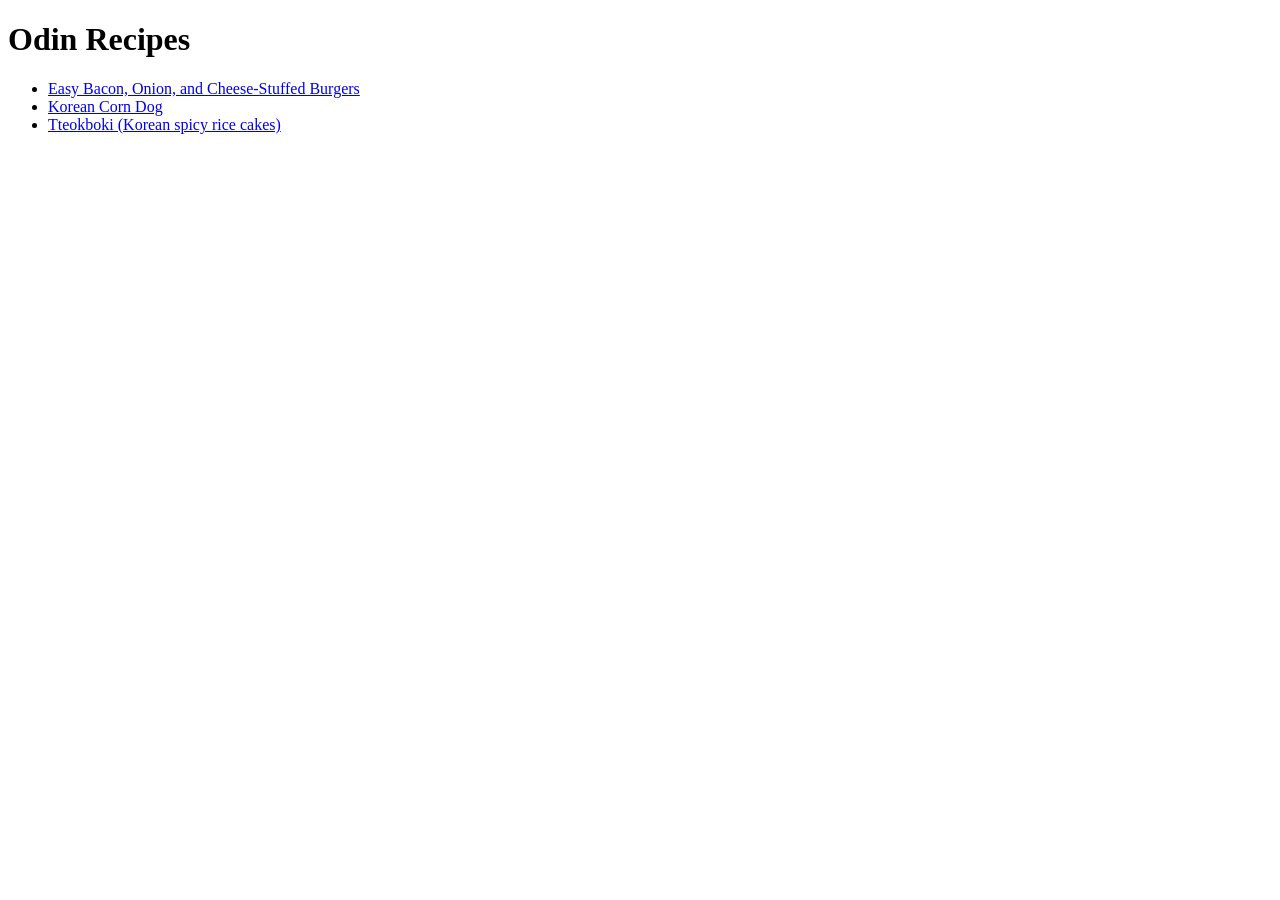
<file: index.html>
<!DOCTYPE html>
<html lang="en">
<head>
  <meta charset="UTF-8">
  <meta http-equiv="X-UA-Compatible" content="IE=edge">
  <meta name="viewport" content="width=device-width, initial-scale=Odin">
  <title>Odin Recipes</title>
</head>
<body>
  <h1>Odin Recipes</h1>

  <ul>
    <li><a href="./recipes/bacon-onion-cheese-burger.html">Easy Bacon, Onion, and Cheese-Stuffed Burgers</a></li>
    <li><a href="./recipes/korean-corn-dog.html">Korean Corn Dog</a></li>
    <li><a href="./recipes/tteokboki.html">Tteokboki (Korean spicy rice cakes)</a></li>
  </ul>
  
</body>
</html>
</file>
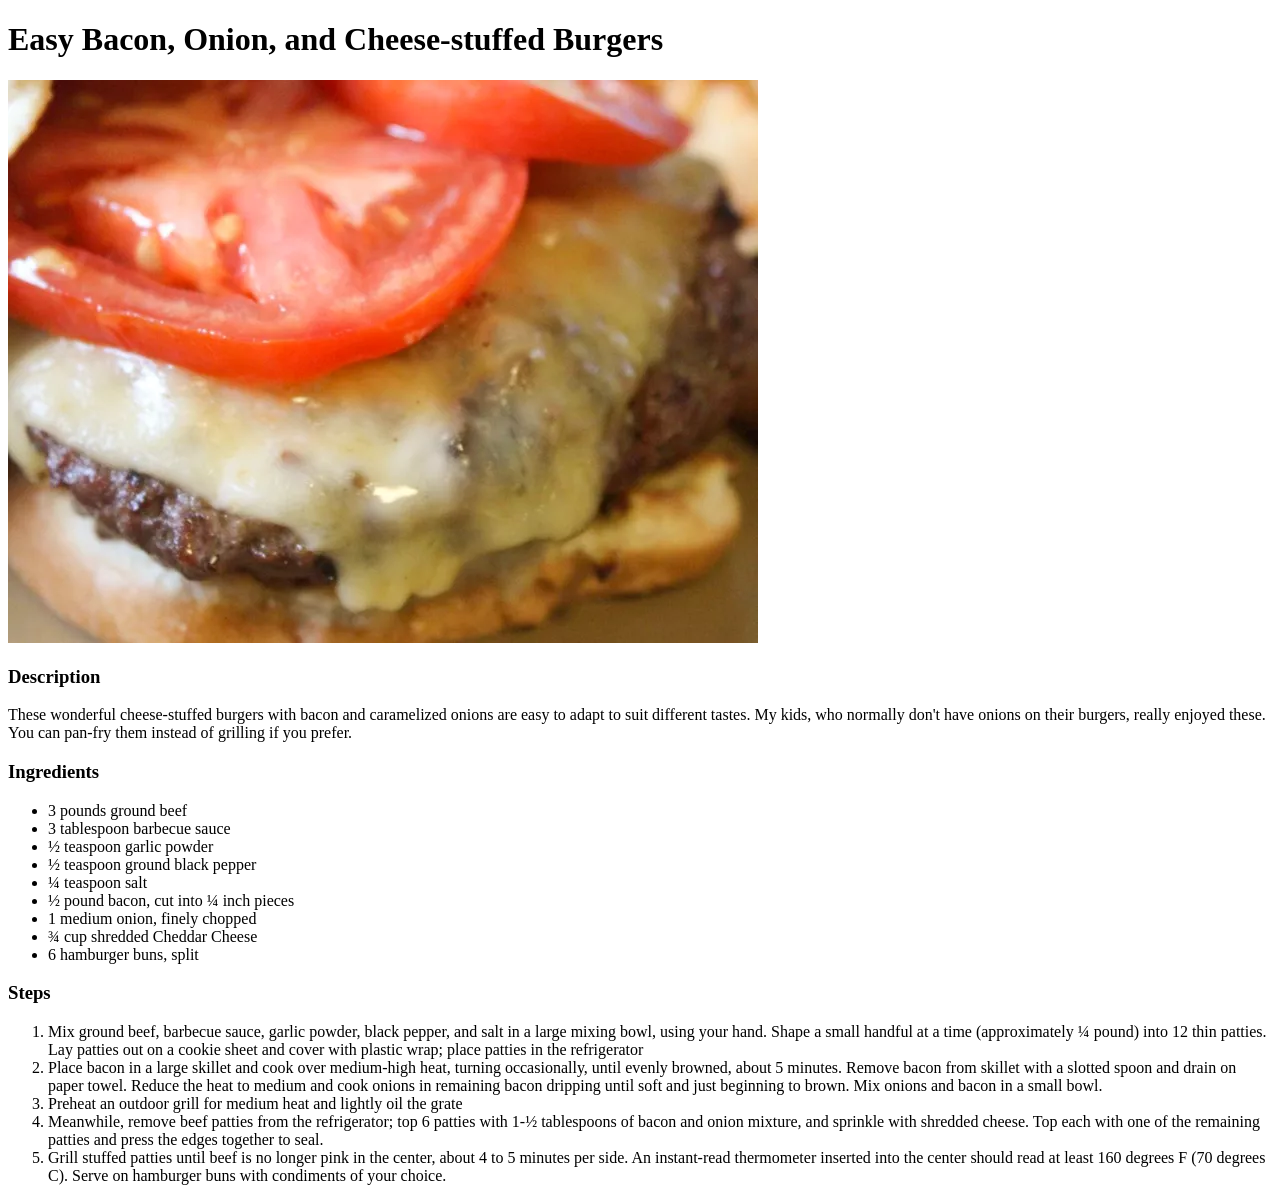
<file: recipes/bacon-onion-cheese-burger.html>
<!DOCTYPE html>
<html lang="en">
<head>
  <meta charset="UTF-8">
  <meta http-equiv="X-UA-Compatible" content="IE=edge">
  <meta name="viewport" content="width=device-width, initial-scale=1.0">
  <title>Document</title>
</head>
<body>
  <h1>Easy Bacon, Onion, and Cheese-stuffed Burgers</h1>
  <img src="../images/cheese-burger.webp" alt="Cheese burger with oozing cheese">
  <h3>Description</h3>
  <p>
    These wonderful cheese-stuffed burgers with bacon and caramelized onions are easy to adapt to suit different tastes. My kids, who normally don't have onions on their burgers, really enjoyed these. You can pan-fry them instead of grilling if you prefer.
  </p>

  <h3>Ingredients</h3>
  <ul>
    <li>3 pounds ground beef</li>
    <li>3 tablespoon barbecue sauce</li>
    <li>&half; teaspoon garlic powder</li>
    <li>&half; teaspoon ground black pepper</li>
    <li>&frac14; teaspoon salt</li>
    <li>&half; pound bacon, cut into &frac14; inch pieces</li>
    <li>1 medium onion, finely chopped</li>
    <li>&frac34; cup shredded Cheddar Cheese</li>
    <li>6 hamburger buns, split</li>
  </ul>

  <h3>Steps</h3>
  <ol>
    <li>
      Mix ground beef, barbecue sauce, garlic powder, black pepper, and salt in a large mixing bowl, using your hand. Shape a small handful at a time (approximately &frac14; pound) into 12 thin patties. Lay patties out on a cookie sheet and cover with plastic wrap; place patties in the refrigerator
    </li>
    <li>
      Place bacon in a large skillet and cook over medium-high heat, turning occasionally, until evenly browned, about 5 minutes. Remove bacon from skillet with a slotted spoon and drain on paper towel. Reduce the heat to medium and cook onions in remaining bacon dripping until soft and just beginning to brown. Mix onions and bacon in a small bowl.
    </li>
    <li>
      Preheat an outdoor grill for medium heat and lightly oil the grate
    </li>
    <li>
      Meanwhile, remove beef patties from the refrigerator; top 6 patties with 1-&half; tablespoons of bacon and onion mixture, and sprinkle with shredded cheese. Top each with one of the remaining patties and press the edges together to seal.
    </li>
    <li>
      Grill stuffed patties until beef is no longer pink in the center, about 4 to 5 minutes per side. An instant-read thermometer inserted into the center should read at least 160 degrees F (70 degrees C). Serve on hamburger buns with condiments of your choice.
    </li>
  </ol>
</body>
</html>
</file>
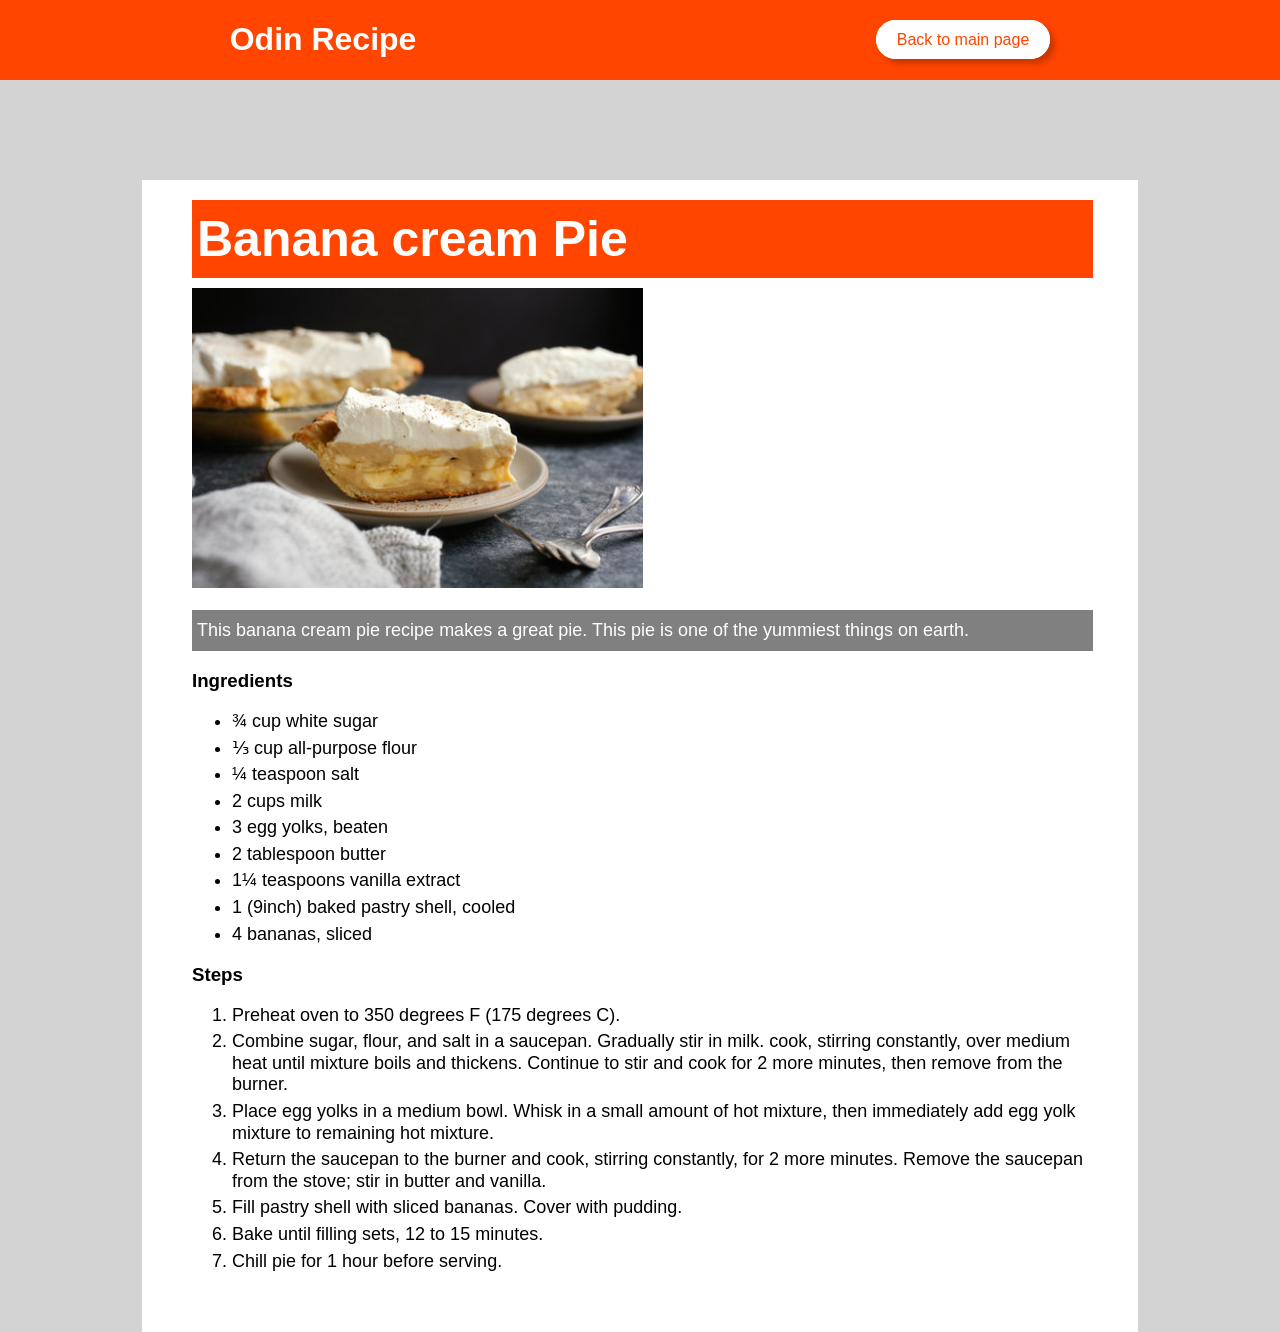
<file: recipes/banancreampie.html>
<!DOCTYPE html>
<html lang="en">

<head>
  <meta charset="UTF-8">
  <meta http-equiv="X-UA-Compatible" content="IE=edge">
  <meta name="viewport" content="width=device-width, initial-scale=1.0">
  <link rel="stylesheet" href="../style/recipe.css">
  <title>The Odin Recipes</title>
</head>

<body>
  <header class='flex-container'>
    <div class="logo">
      <h1>Odin Recipe</h1>
    </div>
    <div class="back-link">
      <a href="../index.html">Back to main page</a>
    </div>
  </header>
  <main class="page-wrapper">
    <article>
      <h1>Banana cream Pie</h1>
      <img src="../images/banana-cream-pie.jpg" alt="Picture of banana cream pie">
      <p class='subtitle'>
        This banana cream pie recipe makes a great pie. This pie is one of the yummiest things on earth.
      </p>

      <h3>Ingredients</h3>
      <ul>
        <li>&frac34; cup white sugar</li>
        <li>&frac13; cup all-purpose flour</li>
        <li>&frac14; teaspoon salt</li>
        <li>2 cups milk</li>
        <li>3 egg yolks, beaten</li>
        <li>2 tablespoon butter</li>
        <li>1&frac14; teaspoons vanilla extract</li>
        <li>1 (9inch) baked pastry shell, cooled</li>
        <li>4 bananas, sliced</li>
      </ul>

      <h3>Steps</h3>
      <ol>
        <li>
          Preheat oven to 350 degrees F (175 degrees C).
        </li>
        <li>
          Combine sugar, flour, and salt in a saucepan. Gradually stir in milk. cook, stirring constantly, over medium
          heat
          until mixture boils and thickens. Continue to stir and cook for 2 more minutes, then remove from the burner.
        </li>
        <li>
          Place egg yolks in a medium bowl. Whisk in a small amount of hot mixture, then immediately add egg yolk
          mixture to
          remaining hot mixture.
        </li>
        <li>
          Return the saucepan to the burner and cook, stirring constantly, for 2 more minutes. Remove the saucepan from
          the
          stove; stir in butter and vanilla.
        </li>
        <li>
          Fill pastry shell with sliced bananas. Cover with pudding.
        </li>
        <li>
          Bake until filling sets, 12 to 15 minutes.
        </li>
        <li>
          Chill pie for 1 hour before serving.
        </li>
      </ol>
    </article>
  </main>

</body>

</html>
</file>
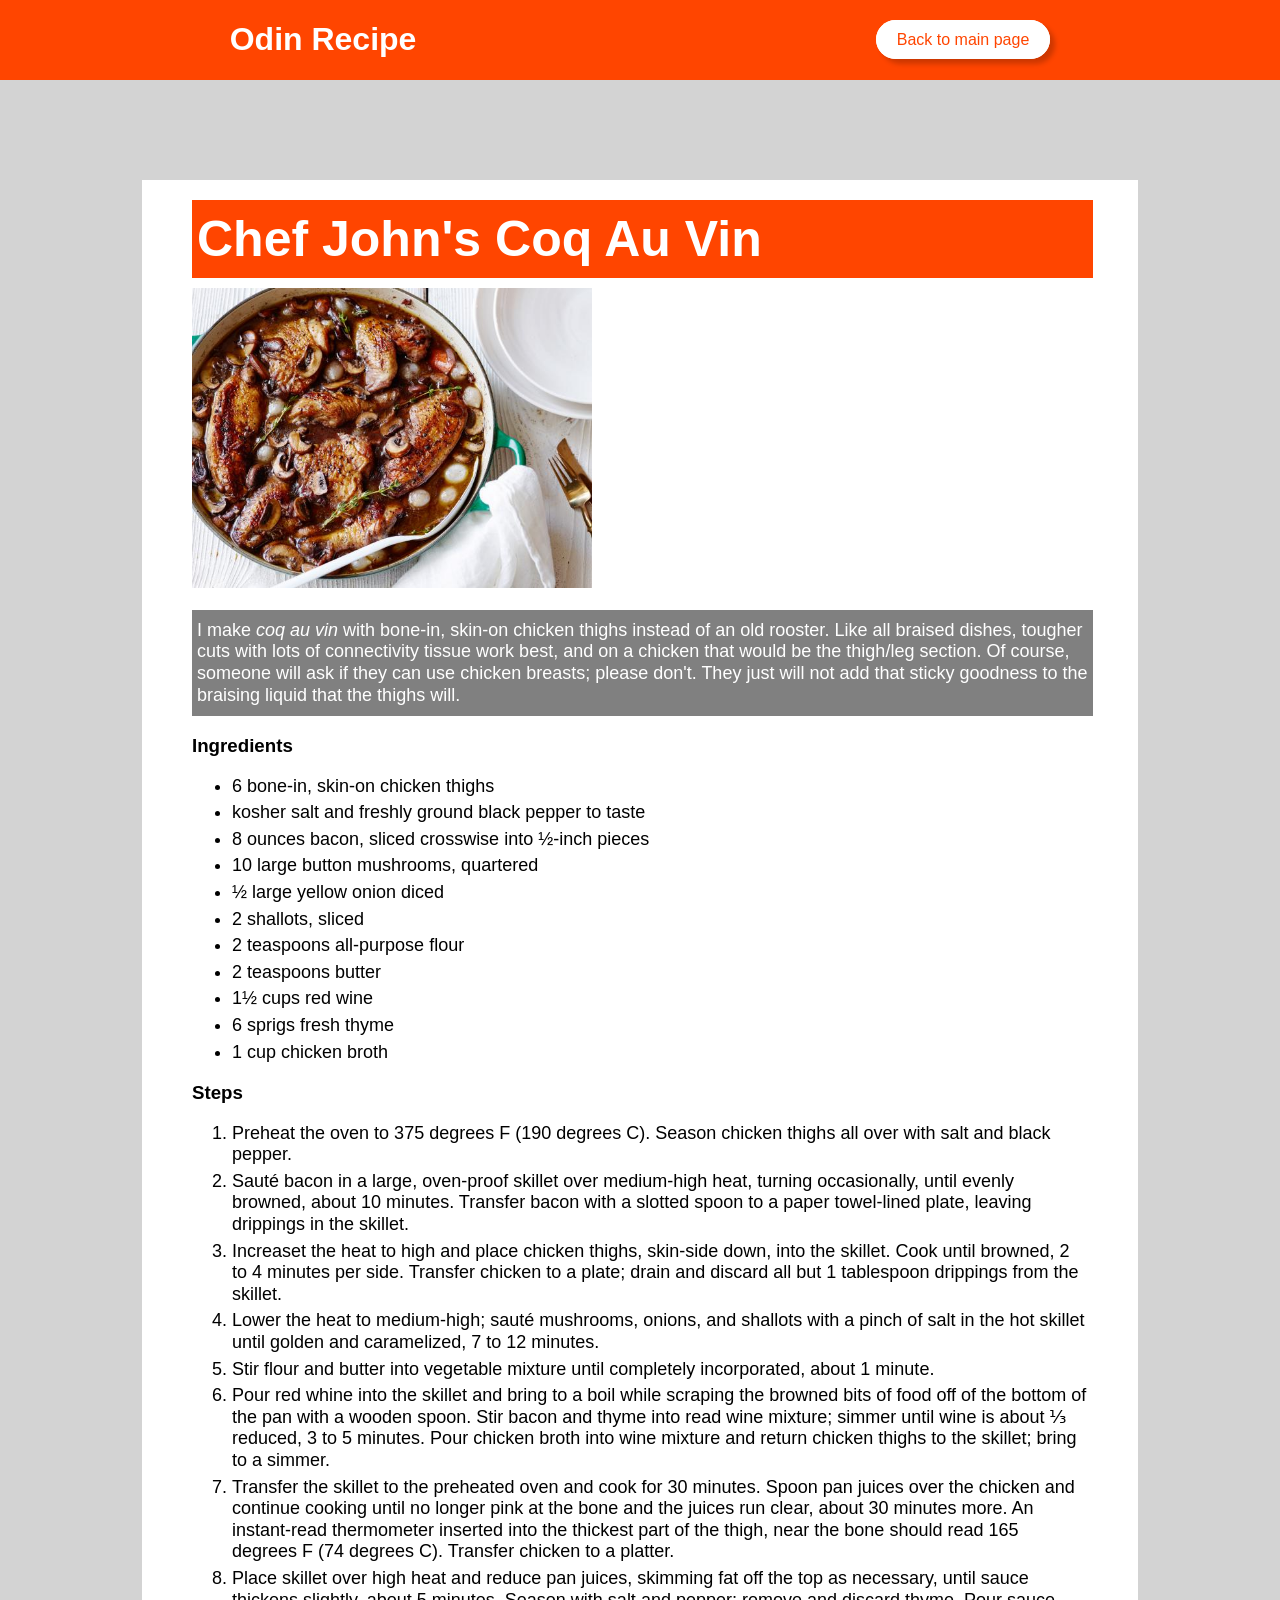
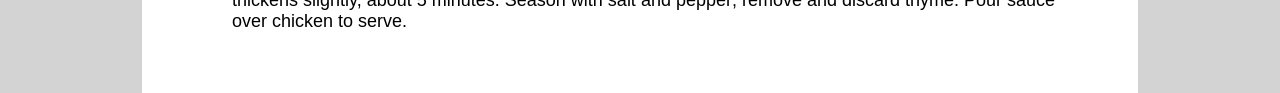
<file: recipes/coqauvin.html>
<!DOCTYPE html>
<html lang="en">

<head>
  <meta charset="UTF-8">
  <meta http-equiv="X-UA-Compatible" content="IE=edge">
  <meta name="viewport" content="width=device-width, initial-scale=1.0">
  <title>The Odin Recipes</title>
  <link rel="stylesheet" href="../style/recipe.css">
</head>

<body>
  <header class='flex-container'>
    <div class="logo">
      <h1>Odin Recipe</h1>
    </div>
    <div class="back-link">
      <a href="../index.html">Back to main page</a>
    </div>
  </header>
  <main class="page-wrapper">
    <article>
      <h1>Chef John's Coq Au Vin</h1>
      <img src="../images/coq-au-vin.jpeg" alt="Picture of coq au vin">
      <p class='subtitle'>
        I make <em>coq au vin</em> with bone-in, skin-on chicken thighs instead of an old rooster. Like all braised
        dishes,
        tougher cuts with lots of connectivity tissue work best, and on a chicken that would be the thigh/leg section.
        Of
        course, someone will ask if they can use chicken breasts; please don't. They just will not add that sticky
        goodness
        to the braising liquid that the thighs will.
      </p>

      <h3>Ingredients</h3>
      <ul>
        <li>6 bone-in, skin-on chicken thighs</li>
        <li>kosher salt and freshly ground black pepper to taste</li>
        <li>8 ounces bacon, sliced crosswise into &frac12;-inch pieces</li>
        <li>10 large button mushrooms, quartered</li>
        <li>&frac12; large yellow onion diced</li>
        <li>2 shallots, sliced</li>
        <li>2 teaspoons all-purpose flour</li>
        <li>2 teaspoons butter</li>
        <li>1&frac12; cups red wine</li>
        <li>6 sprigs fresh thyme</li>
        <li>1 cup chicken broth</li>
      </ul>

      <h3>Steps</h3>
      <ol>
        <li>
          Preheat the oven to 375 degrees F (190 degrees C). Season chicken thighs all over with salt and black pepper.
        </li>
        <li>
          Sauté bacon in a large, oven-proof skillet over medium-high heat, turning occasionally, until evenly browned,
          about 10
          minutes. Transfer bacon with a slotted spoon to a paper towel-lined plate, leaving drippings in the skillet.
        </li>
        <li>
          Increaset the heat to high and place chicken thighs, skin-side down, into the skillet. Cook until browned, 2
          to 4
          minutes per side. Transfer chicken to a plate; drain and discard all but 1 tablespoon drippings from the
          skillet.
        </li>
        <li>
          Lower the heat to medium-high; sauté mushrooms, onions, and shallots with a pinch of salt in the hot skillet
          until
          golden and caramelized, 7 to 12 minutes.
        </li>
        <li>
          Stir flour and butter into vegetable mixture until completely incorporated, about 1 minute.
        </li>
        <li>
          Pour red whine into the skillet and bring to a boil while scraping the browned bits of food off of the bottom
          of
          the pan with a wooden spoon. Stir bacon and thyme into read wine mixture; simmer until wine is about &frac13;
          reduced, 3 to 5 minutes. Pour chicken broth into wine mixture and return chicken thighs to the skillet; bring
          to a
          simmer.
        </li>
        <li>
          Transfer the skillet to the preheated oven and cook for 30 minutes. Spoon pan juices over the chicken and
          continue
          cooking until no longer pink at the bone and the juices run clear, about 30 minutes more. An instant-read
          thermometer inserted into the thickest part of the thigh, near the bone should read 165 degrees F (74 degrees
          C).
          Transfer chicken to a platter.
        </li>
        <li>
          Place skillet over high heat and reduce pan juices, skimming fat off the top as necessary, until sauce
          thickens
          slightly, about 5 minutes. Season with salt and pepper; remove and discard thyme. Pour sauce over chicken to
          serve.
        </li>
      </ol>
    </article>
  </main>

</body>

</html>
</file>
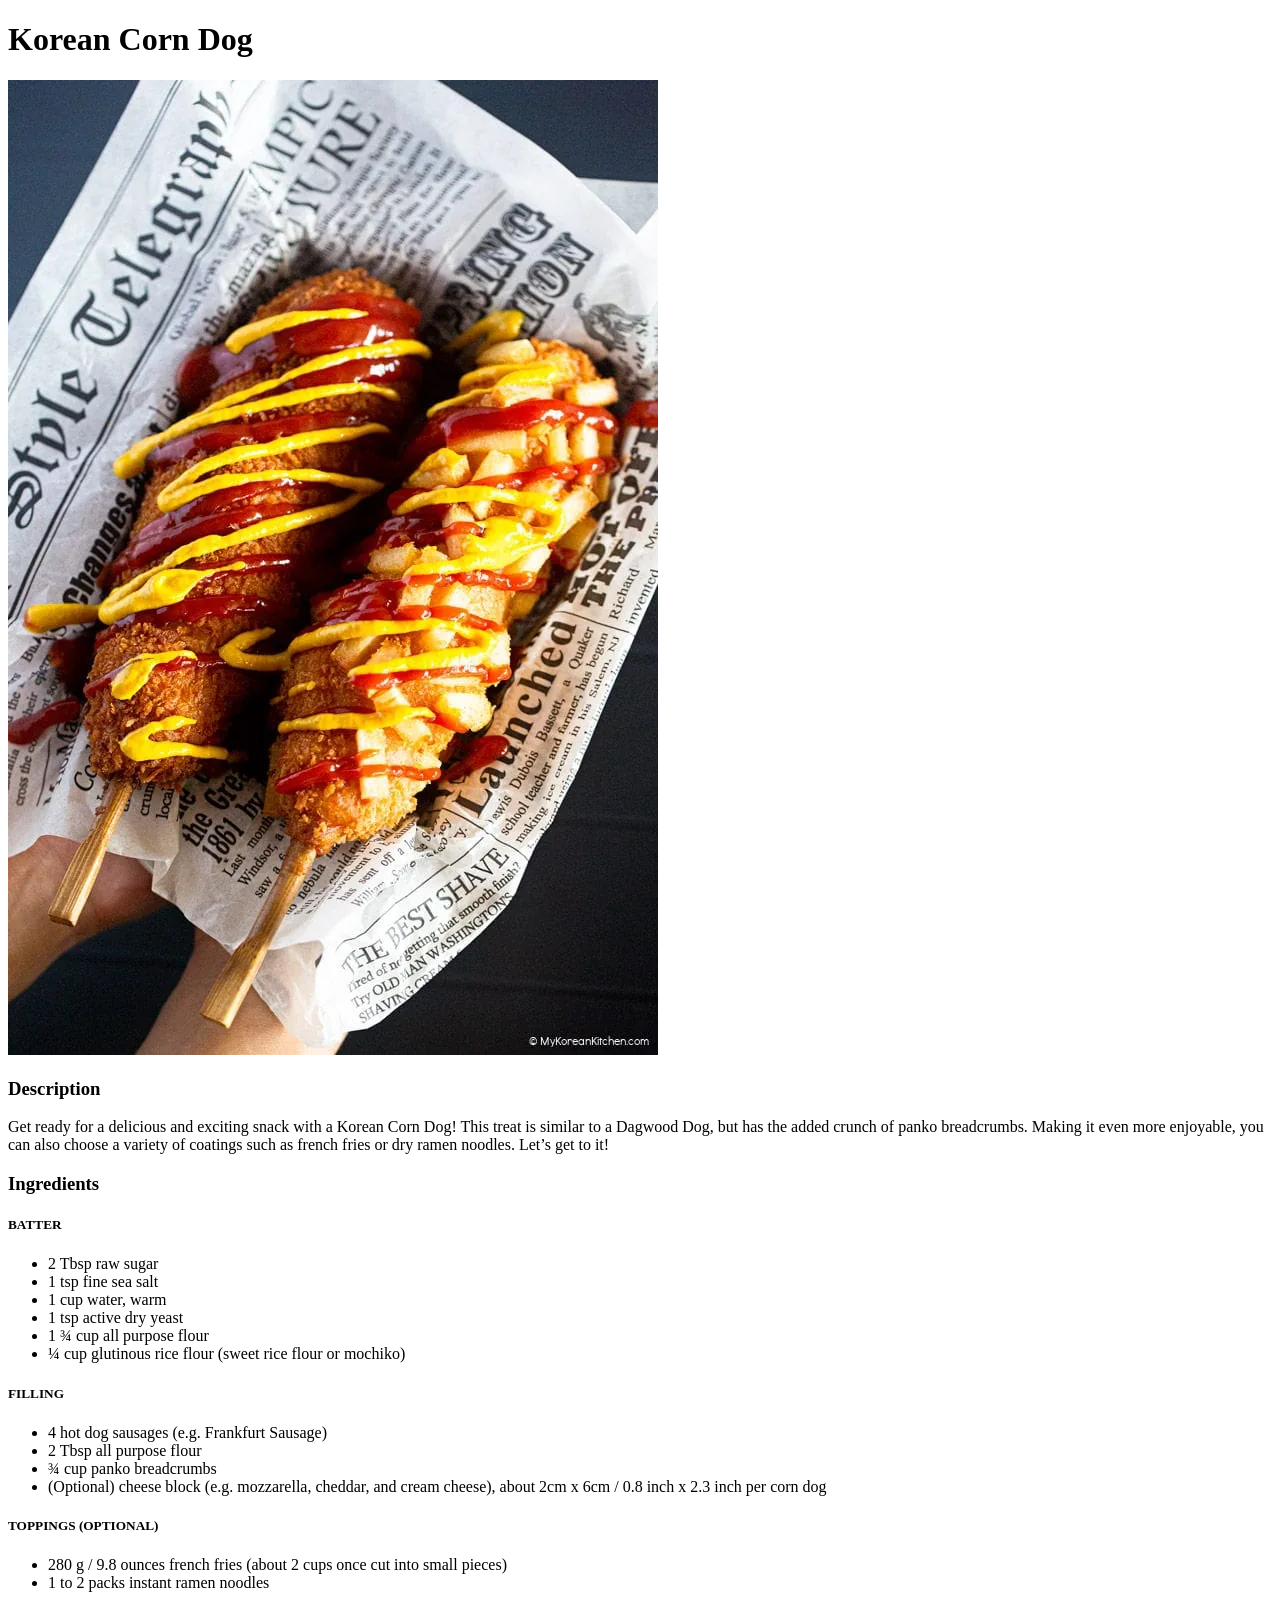
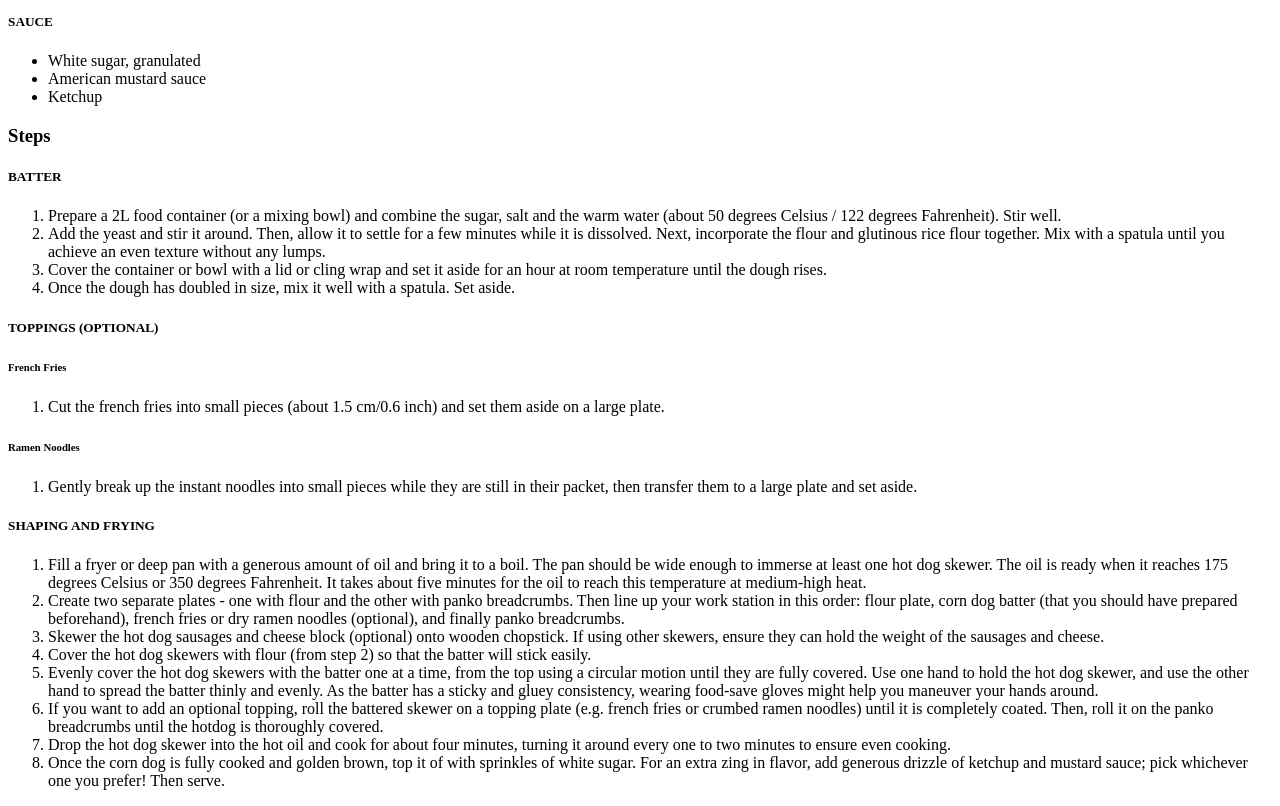
<file: recipes/korean-corn-dog.html>
<!DOCTYPE html>
<html lang="en">
<head>
  <meta charset="UTF-8">
  <meta http-equiv="X-UA-Compatible" content="IE=edge">
  <meta name="viewport" content="width=device-width, initial-scale=1.0">
  <title>Document</title>
</head>
<body>
  <h1>Korean Corn Dog</h1>
  <img src="../images/Korean-Corn-Dog.webp" alt="Korean corn dog served with mustard and ketchup on a newspaper wrapped">
  <h3>Description</h3>
  <p>
    Get ready for a delicious and exciting snack with a Korean Corn Dog! This treat is similar to a Dagwood Dog, but has the added crunch of panko breadcrumbs. Making it even more enjoyable, you can also choose a variety of coatings such as french fries or dry ramen noodles. Let’s get to it!
  </p>

  <h3>Ingredients</h3>
  <h5>BATTER</h5>
  <ul>
    <li>2 Tbsp raw sugar</li>
    <li>1 tsp fine sea salt</li>
    <li>1 cup water, warm</li>
    <li>1 tsp active dry yeast</li>
    <li>1 &frac34; cup all purpose flour</li>
    <li>&frac14; cup glutinous rice flour (sweet rice flour or mochiko)</li>
  </ul>
  <h5>FILLING</h5>
  <ul>
    <li>4 hot dog sausages (e.g. Frankfurt Sausage)</li>
    <li>2 Tbsp all purpose flour</li>
    <li>&frac34; cup panko breadcrumbs</li>
    <li>(Optional) cheese block (e.g. mozzarella, cheddar, and cream cheese), about 2cm x 6cm / 0.8 inch x 2.3 inch per corn dog</li>
  </ul>
  <h5>TOPPINGS (OPTIONAL)</h5>
  <ul>
    <li>280 g / 9.8 ounces french fries (about 2 cups once cut into small pieces)</li>
    <li>1 to 2 packs instant ramen noodles</li>
  </ul>
  <h5>SAUCE</h5>
  <ul>
    <li>White sugar, granulated</li>
    <li>American mustard sauce</li>
    <li>Ketchup</li>
  </ul>

  <h3>Steps</h3>
  <h5>BATTER</h5>
  <ol>
    <li>
      Prepare a 2L food container (or a mixing bowl) and combine the sugar, salt and the warm water (about 50 degrees Celsius / 122 degrees Fahrenheit). Stir well.
    </li>
    <li>
      Add the yeast and stir it around. Then, allow it to settle for a few minutes while it is dissolved. Next, incorporate the flour and glutinous rice flour together. Mix with a spatula until you achieve an even texture without any lumps.
    </li>
    <li>
      Cover the container or bowl with a lid or cling wrap and set it aside for an hour at room temperature until the dough rises.
    </li>
    <li>
      Once the dough has doubled in size, mix it well with a spatula. Set aside.
    </li>
  </ol>
  <h5>TOPPINGS (OPTIONAL)</h5>
  <h6>French Fries</h6>
  <ol>
    <li>Cut the french fries into small pieces (about 1.5 cm/0.6 inch) and set them aside on a large plate.</li>
  </ol>
  <h6>Ramen Noodles</h6>
  <ol>
    <li>
      Gently break up the instant noodles into small pieces while they are still in their packet, then transfer them to a large plate and set aside.
    </li>
  </ol>

  <h5>SHAPING AND FRYING</h5>
  <ol>
    <li>
      Fill a fryer or deep pan with a generous amount of oil and bring it to a boil. The pan should be wide enough to immerse at least one hot dog skewer. The oil is ready when it reaches 175 degrees Celsius or 350 degrees Fahrenheit. It takes about five minutes for the oil to reach this temperature at medium-high heat.
    </li>
    <li>
      Create two separate plates - one with flour and the other with panko breadcrumbs. Then line up your work station in this order: flour plate, corn dog batter (that you should have prepared beforehand), french fries or dry ramen noodles (optional), and finally panko breadcrumbs.
    </li>
    <li>
      Skewer the hot dog sausages and cheese block (optional) onto wooden chopstick. If using other skewers, ensure they can hold the weight of the sausages and cheese.
    </li>
    <li>
      Cover the hot dog skewers with flour (from step 2) so that the batter will stick easily.
    </li>
    <li>
      Evenly cover the hot dog skewers with the batter one at a time, from the top using a circular motion until they are fully covered. Use one hand to hold the hot dog skewer, and use the other hand to spread the batter thinly and evenly. As the batter has a sticky and gluey consistency, wearing food-save gloves might help you maneuver your hands around.
    </li>
    <li>
      If you want to add an optional topping, roll the battered skewer on a topping plate (e.g. french fries or crumbed ramen noodles) until it is completely coated. Then, roll it on the panko breadcrumbs until the hotdog is thoroughly covered.
    </li>
    <li>
      Drop the hot dog skewer into the hot oil and cook for about four minutes, turning it around every one to two minutes to ensure even cooking.
    </li>
    <li>
      Once the corn dog is fully cooked and golden brown, top it of with sprinkles of white sugar. For an extra zing in flavor, add generous drizzle of ketchup and mustard sauce; pick whichever one you prefer! Then serve.
    </li>
  </ol>
</body>
</html>
</file>
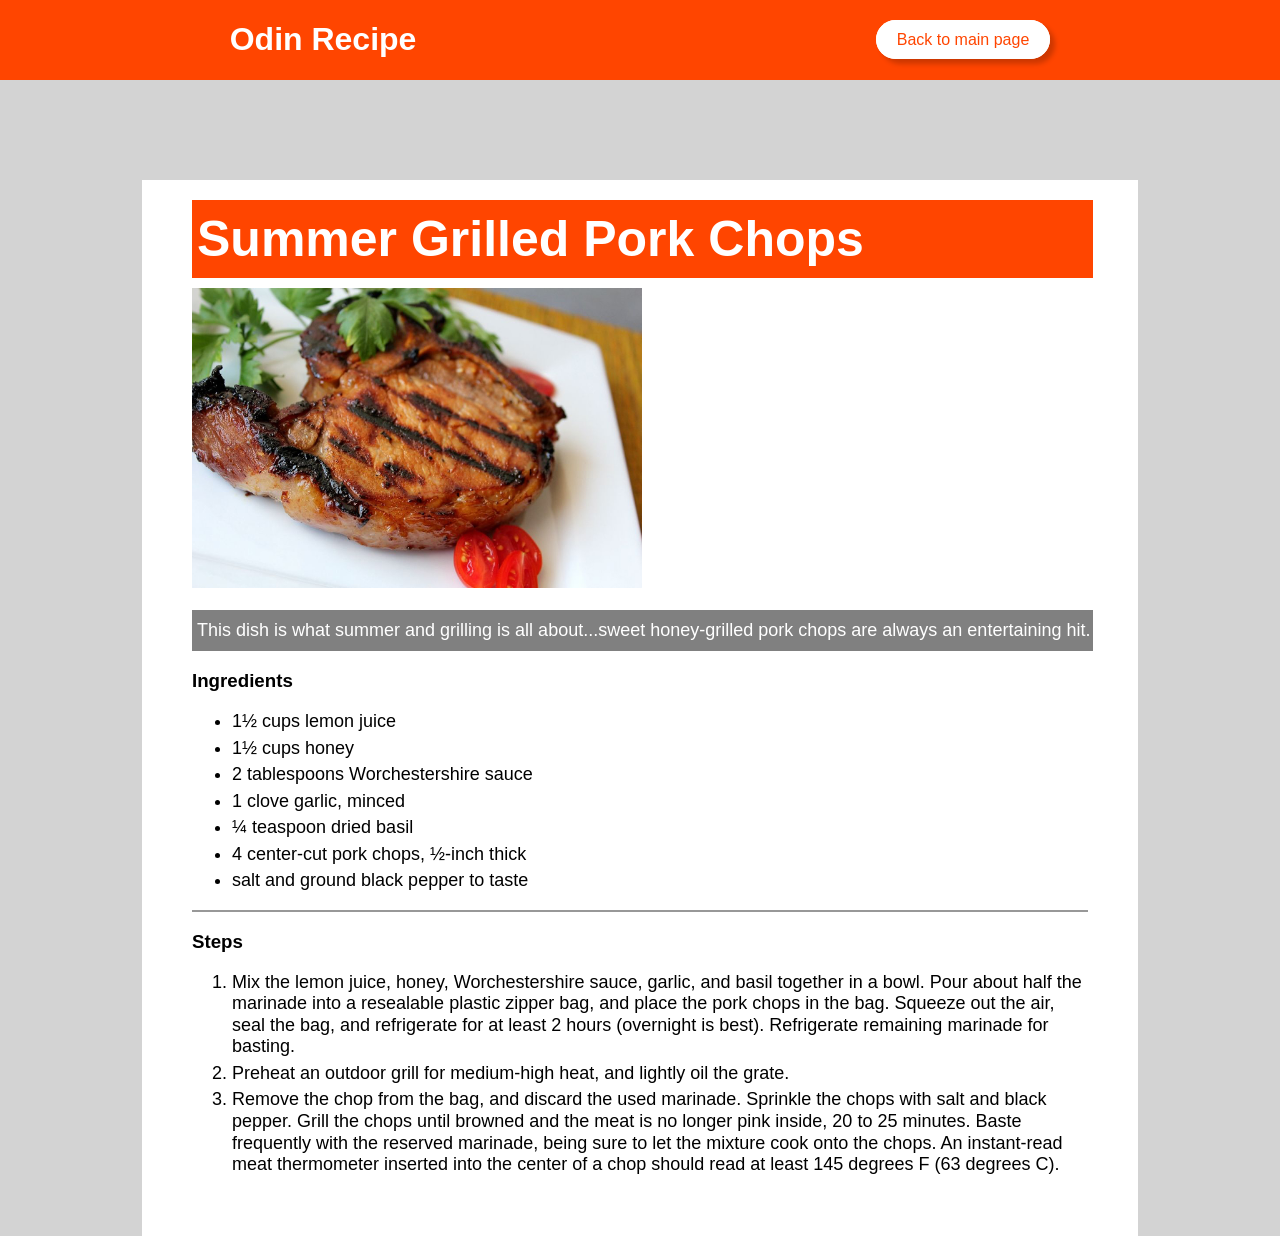
<file: recipes/porkchop.html>
<!DOCTYPE html>
<html lang="en">

<head>
  <meta charset="UTF-8">
  <meta http-equiv="X-UA-Compatible" content="IE=edge">
  <meta name="viewport" content="width=device-width, initial-scale=1.0">
  <title>The Odin Recipes</title>
  <link rel="stylesheet" href="../style/recipe.css">
</head>

<body>
  <header class='flex-container'>
    <div class="logo">
      <h1>Odin Recipe</h1>
    </div>
    <div class="back-link">
      <a href="../index.html">Back to main page</a>
    </div>
  </header>
  <main class='page-wrapper'>
    <article>
      <h1>Summer Grilled Pork Chops</h1>
      <img src="../images/summer-grilled-pork-chops.jpg" alt="Summer Grilled Pork Chops">
      <p class='subtitle'>This dish is what summer and grilling is all about...sweet honey-grilled pork chops are always
        an entertaining
        hit.
      </p>

      <h3>Ingredients</h3>
      <ul>
        <li>1&frac12; cups lemon juice</li>
        <li>1&frac12; cups honey</li>
        <li>2 tablespoons Worchestershire sauce</li>
        <li>1 clove garlic, minced</li>
        <li>&frac14; teaspoon dried basil</li>
        <li>4 center-cut pork chops, &frac12;-inch thick</li>
        <li>salt and ground black pepper to taste</li>
      </ul>
      <div class="line-break"></div>
      <h3>Steps</h3>
      <ol>
        <li>
          Mix the lemon juice, honey, Worchestershire sauce, garlic, and basil together in a bowl. Pour about half the
          marinade into a resealable plastic zipper bag, and place the pork chops in the bag. Squeeze out the air, seal
          the
          bag, and refrigerate for at least 2 hours (overnight is best). Refrigerate remaining marinade for basting.
        </li>
        <li>
          Preheat an outdoor grill for medium-high heat, and lightly oil the grate.
        </li>
        <li>
          Remove the chop from the bag, and discard the used marinade. Sprinkle the chops with salt and black pepper.
          Grill
          the chops until browned and the meat is no longer pink inside, 20 to 25 minutes. Baste frequently with the
          reserved marinade, being sure to let the mixture cook onto the chops. An instant-read meat thermometer
          inserted
          into the center of a chop should read at least 145 degrees F (63 degrees C).
        </li>
      </ol>
    </article>
  </main>

</body>

</html>
</file>
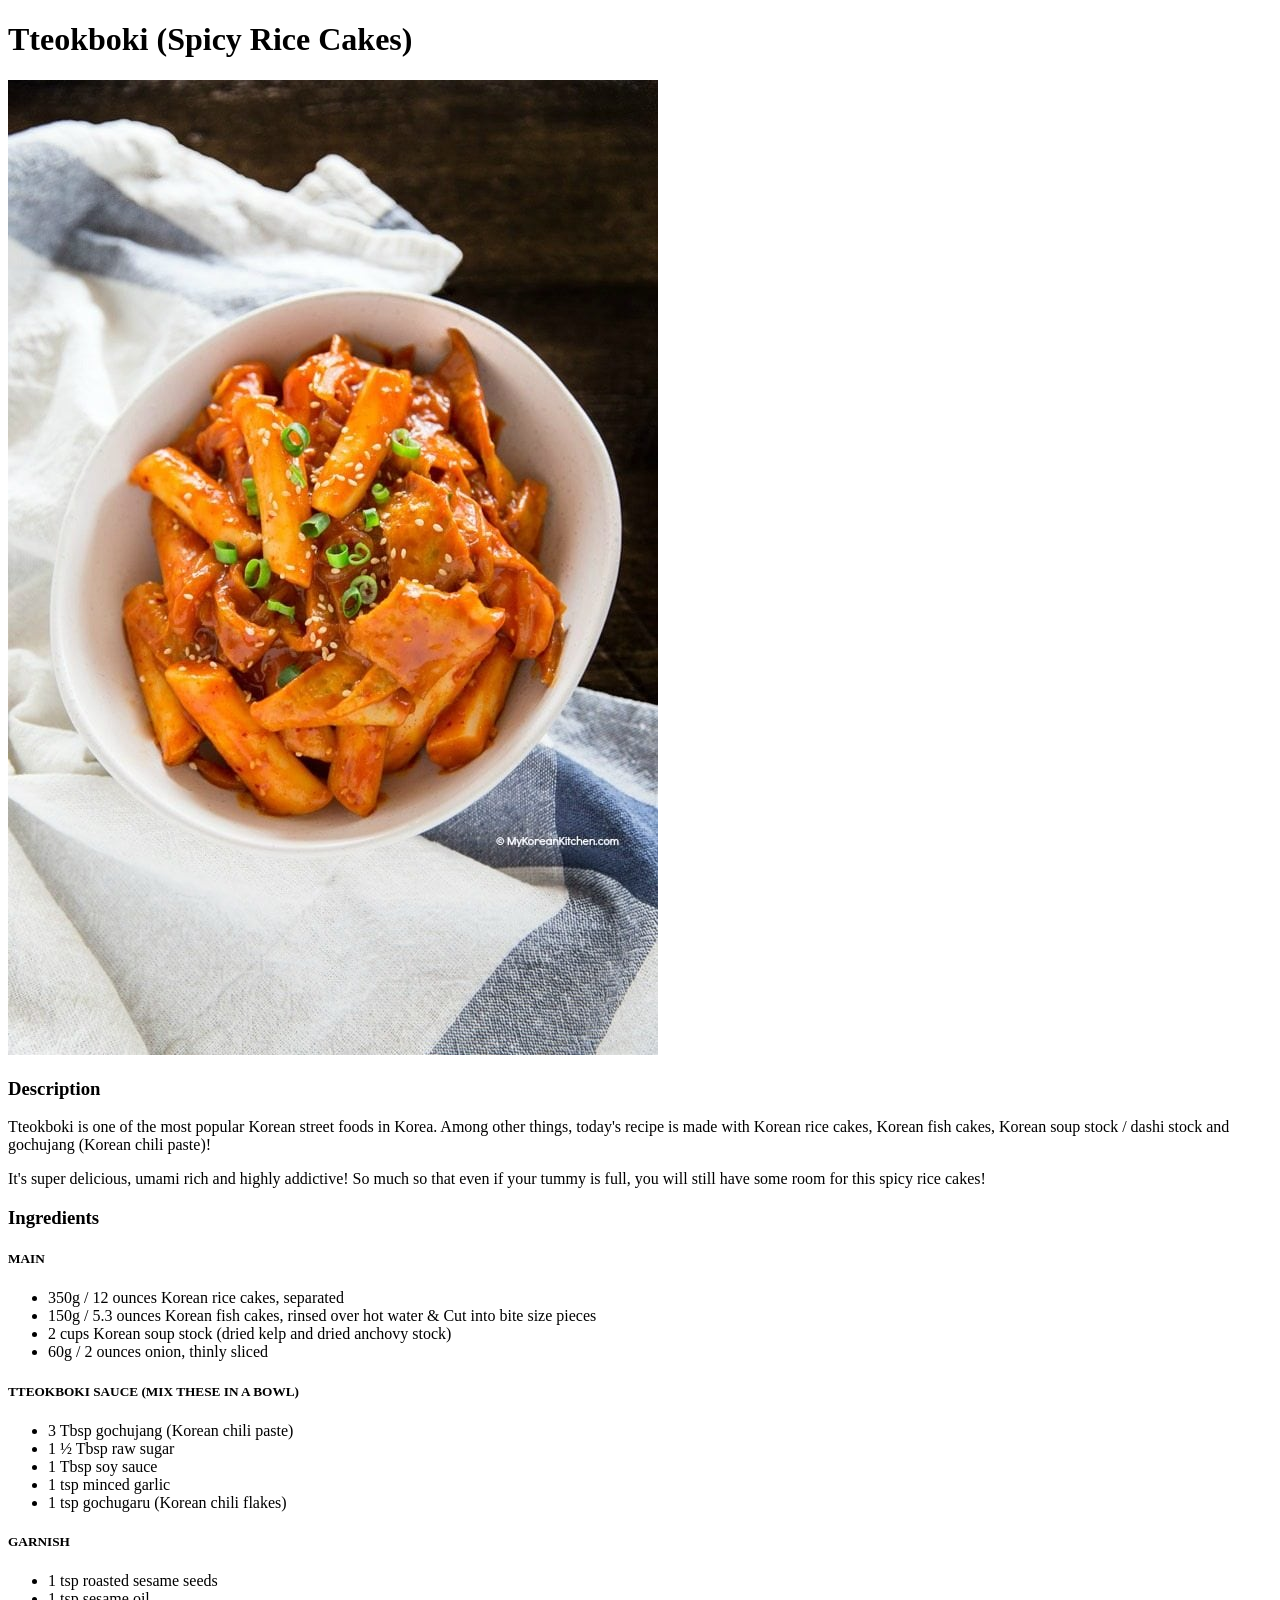
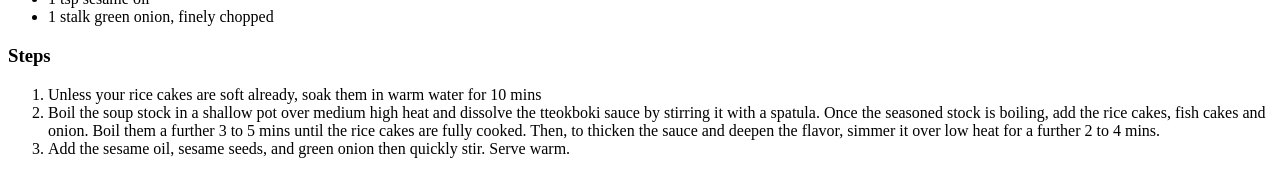
<file: recipes/tteokboki.html>
<!DOCTYPE html>
<html lang="en">
<head>
  <meta charset="UTF-8">
  <meta http-equiv="X-UA-Compatible" content="IE=edge">
  <meta name="viewport" content="width=device-width, initial-scale=1.0">
  <title>Document</title>
</head>
<body>
  <h1>Tteokboki (Spicy Rice Cakes)</h1>
  <img src="../images/Tteokbokki.jpg" alt="A bowl of delicious and spicy korean Tteokboki">
  <h3>Description</h3>
  <p>
    Tteokboki is one of the most popular Korean street foods in Korea. Among other things, today's recipe is made with Korean rice cakes, Korean fish cakes, Korean soup stock / dashi stock and gochujang (Korean chili paste)!
  </p>
  <p>
    It's super delicious, umami rich and highly addictive! So much so that even if your tummy is full, you will still have some room for this spicy rice cakes!
  </p>

  <h3>Ingredients</h3>
  <h5>MAIN</h5>
  <ul>
    <li>350g / 12 ounces Korean rice cakes, separated</li>
    <li>150g / 5.3 ounces Korean fish cakes, rinsed over hot water & Cut into bite size pieces</li>
    <li>2 cups Korean soup stock (dried kelp and dried anchovy stock)</li>
    <li>60g / 2 ounces onion, thinly sliced</li>
  </ul>
  <h5>TTEOKBOKI SAUCE (MIX THESE IN A BOWL)</h5>
  <ul>
    <li>3 Tbsp gochujang (Korean chili paste)</li>
    <li>1 &frac12; Tbsp raw sugar</li>
    <li>1 Tbsp soy sauce</li>
    <li>1 tsp minced garlic</li>
    <li>1 tsp gochugaru (Korean chili flakes)</li>
  </ul>
  <h5>GARNISH</h5>
  <ul>
    <li>1 tsp roasted sesame seeds</li>
    <li>1 tsp sesame oil</li>
    <li>1 stalk green onion, finely chopped</li>
  </ul>

  <h3>Steps</h3>
  <ol>
    <li>Unless your rice cakes are soft already, soak them in warm water for 10 mins</li>
    <li>Boil the soup stock in a shallow pot over medium high heat and dissolve the tteokboki sauce by stirring it with a spatula. Once the seasoned stock is boiling, add the rice cakes, fish cakes and onion. Boil them a further 3 to 5 mins until the rice cakes are fully cooked. Then, to thicken the sauce and deepen the flavor, simmer it over low heat for a further 2 to 4 mins.</li>
    <li>Add the sesame oil, sesame seeds, and green onion then quickly stir. Serve warm.</li>
  </ol>
</body>
</html>
</file>
<file: style/recipe.css>
body {
  margin: 0;
  padding: 0;
  box-sizing: border-box;
  background-color: lightgray;
  font-family: Arial, Helvetica, sans-serif;
  min-width: 100vw;
  height: 100vh;
}

.flex-container {
  display: flex;
  justify-content: space-around;
  align-items: center;
  background-color: orangered;
}

.logo h1 {
  color: white;
  font-weight: bold;
}

.back-link a {
  background-color: white;
  color: orangered;
  padding: 10px 20px;
  border-radius: 20px;
  border: 1px solid white;
  box-shadow: 5px 5px 5px rgba(0, 0, 0, 0.2);
  text-decoration: none;
  cursor: pointer;
}

.back-link a:hover {
  background-color: transparent;
  color: white;
}

.back-link a:active {
  background-color: orange;
  color: white;
}

.back-link a:visited {
  color: gray;
}

.page-wrapper {
  padding: 10px 50px 50px 50px;
  width: 70%;
  margin: 100px auto;
  background-color: white;
}

article h1 {
  width: 100%;
  background-color: orangered;
  font-size: 50px;
  padding: 10px 0 10px 5px;
  margin: 10px 0;
  color: white;
}

.subtitle {
  width: 100%;
  background-color: grey;
  padding: 10px 0 10px 5px;
  color: white;
}

img {
  height: 300px;
}

p,
ul,
ol {
  font-size: 18px;
  line-height: 1.2;
}

li {
  margin-bottom: 5px;
}

.line-break {
  width: 100%;
  height: 2px;
  background-color: #333;
  opacity: 0.5;
}

ol {
  margin-bottom: 10px;
}
</file>
